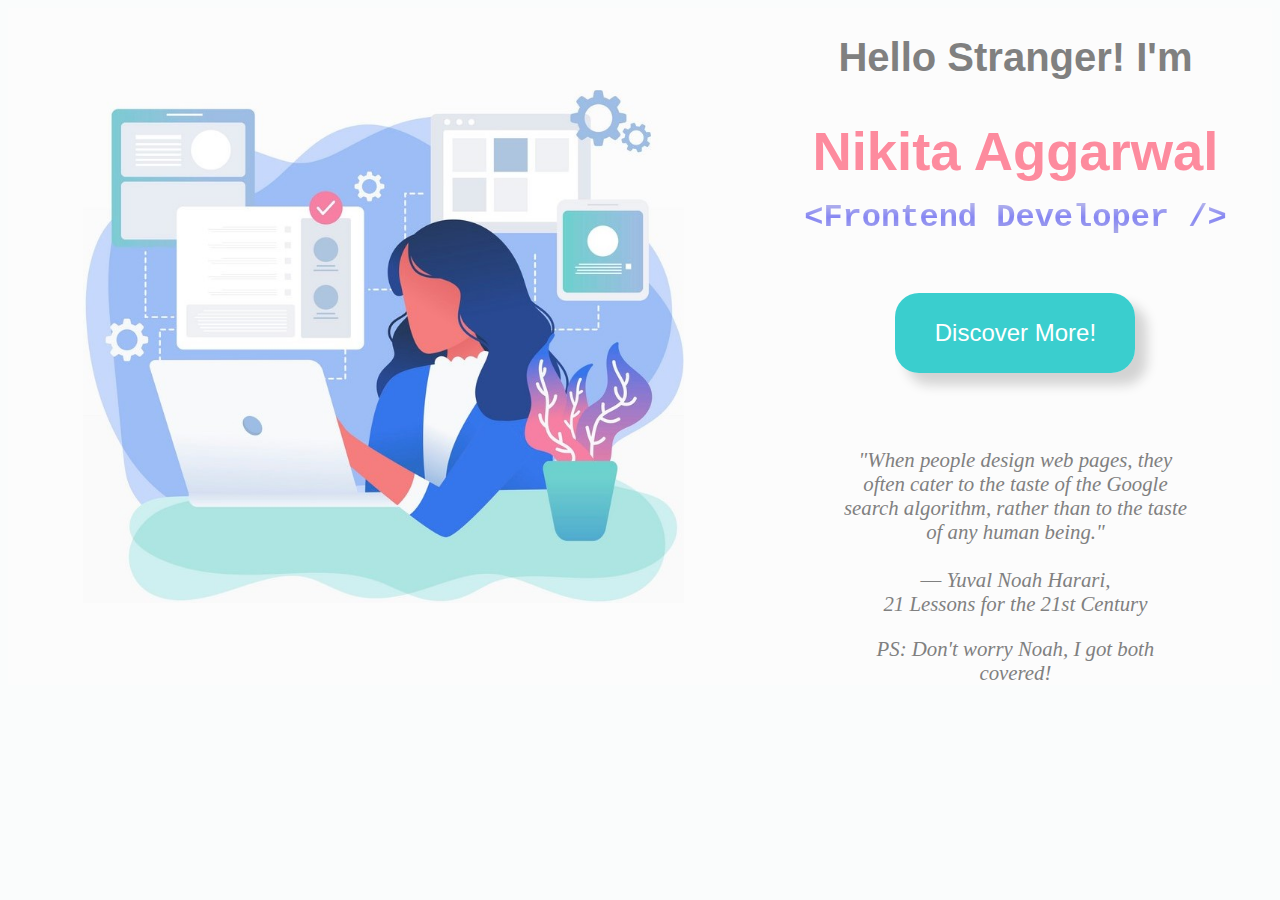
<file: index.html>
<!DOCTYPE html>
<html lang="en">

<head>
    <meta charset="UTF-8">
    <meta http-equiv="X-UA-Compatible" content="IE=edge">
    <meta name="viewport" content="width=device-width, initial-scale=1.0">
    <link rel="stylesheet" href="style.css">
    <title>Document</title>
</head>

<body>
    <div class="box">
        <div class="front-img">
            <img src="./media/page-1-edit-1.jpg">
        </div>
        <div class="info">
            <h1 class="welcome">Hello Stranger! I'm</h1>
            <!-- <br /> -->
            <h1 class="name">Nikita Aggarwal</h1>
            <h1 class="spin"></h1>
            <br /><br />
            <button class="dive">Discover More!</button>
            <br /><br /><br />
            <p>"When people design web pages, they often cater to the taste of the Google search algorithm, rather than
                to the taste of any human being." </p>
            <p class="noah">― Yuval Noah Harari,</p>
            <p class="novel">21 Lessons for the 21st Century</p>
            <p class="ps">PS: Don't worry Noah, I got both covered!</p>
            
            <!-- <br /><br /><br /><br /><br /> -->

        </div>
    </div>
    <script src="./script.js"></script>
    <script>
        let diveSel = document.querySelector(".dive");
        diveSel.addEventListener("click", (e) => {
            location.assign("./main.html");
        })
    </script>
</body>

</html>
</file>
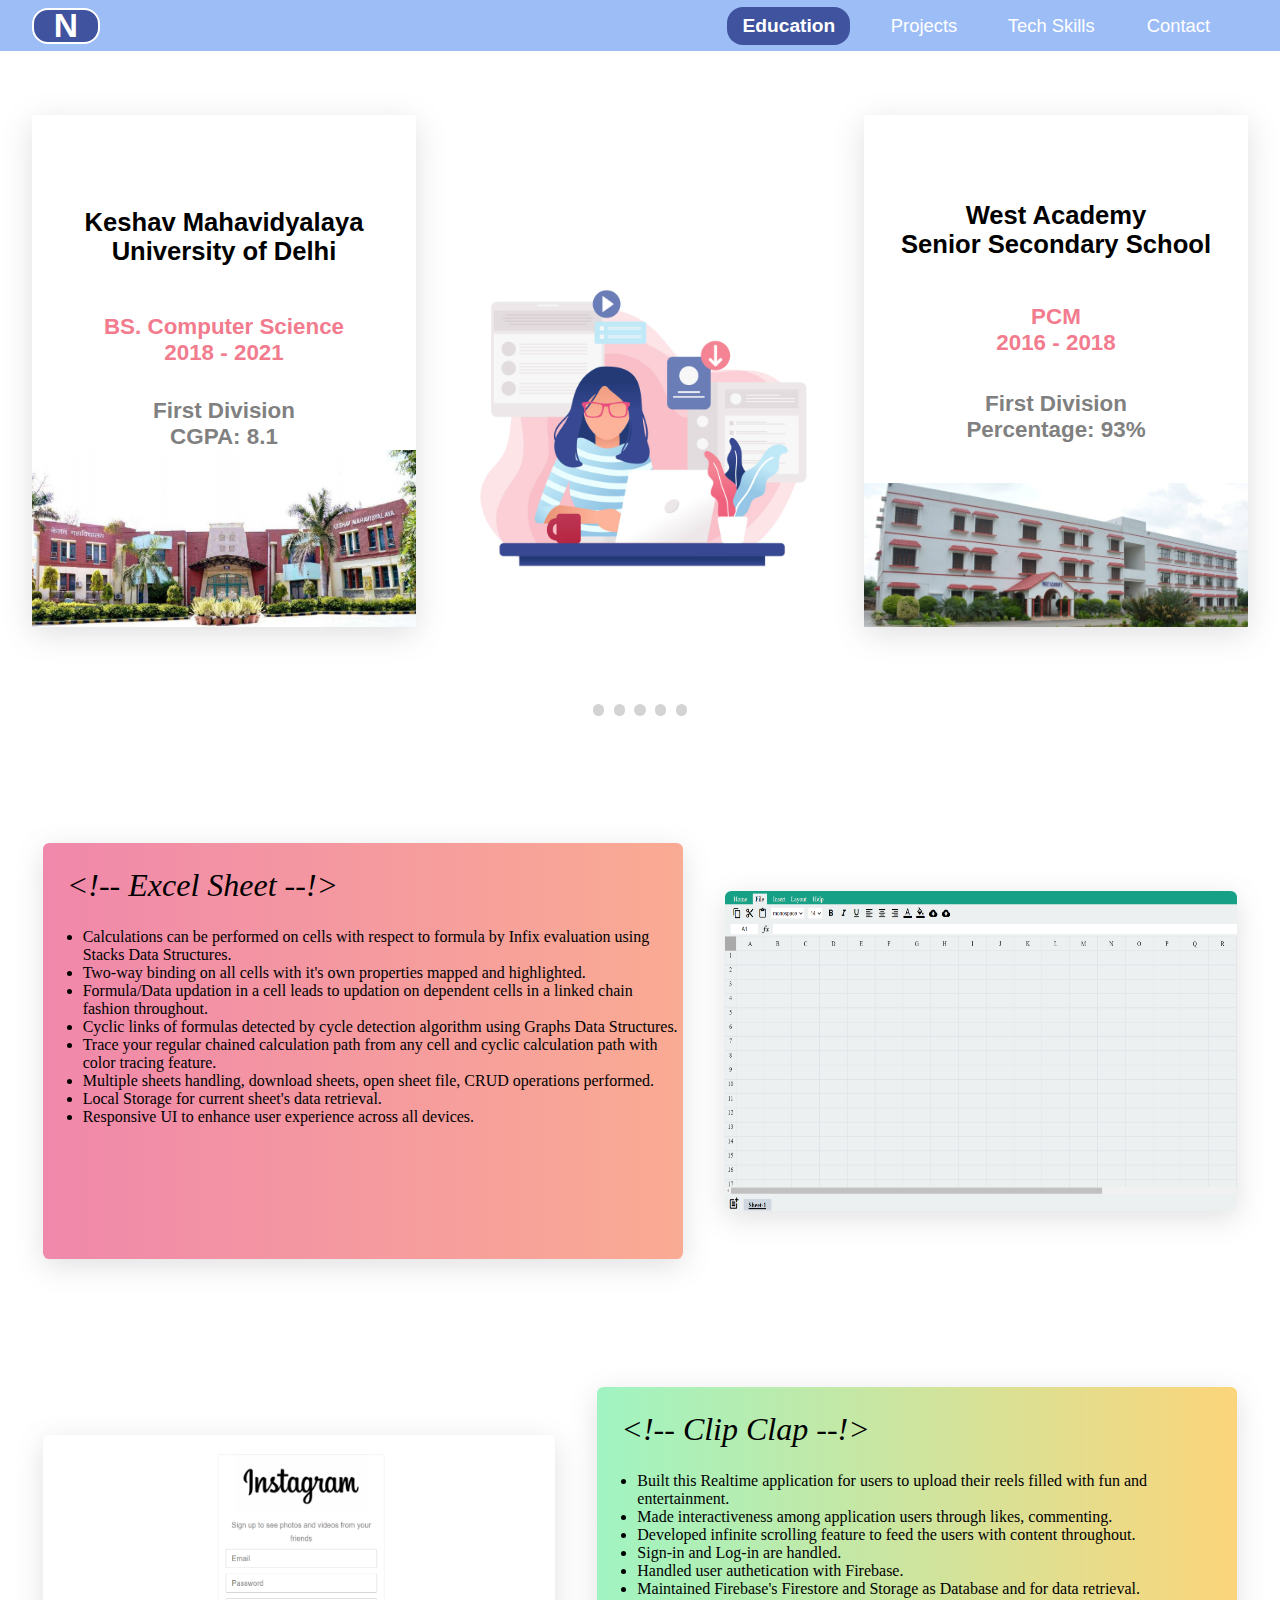
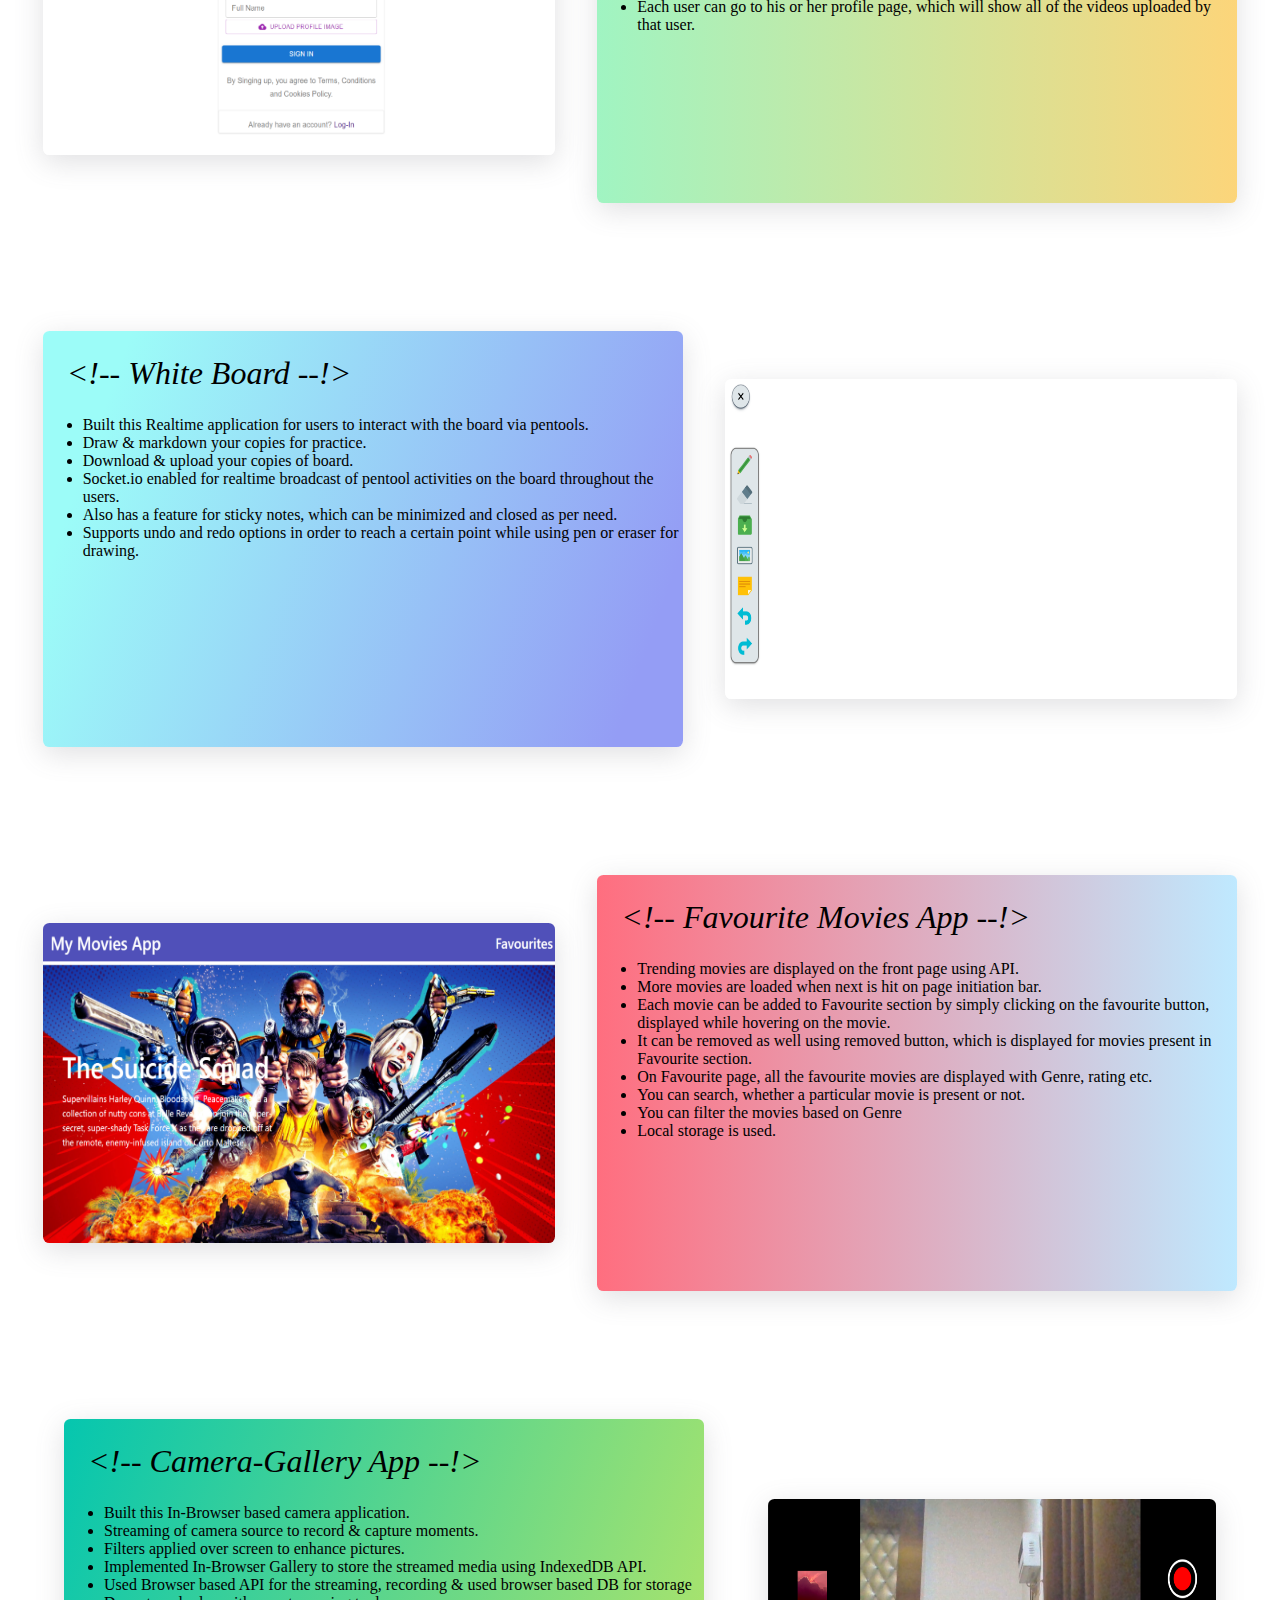
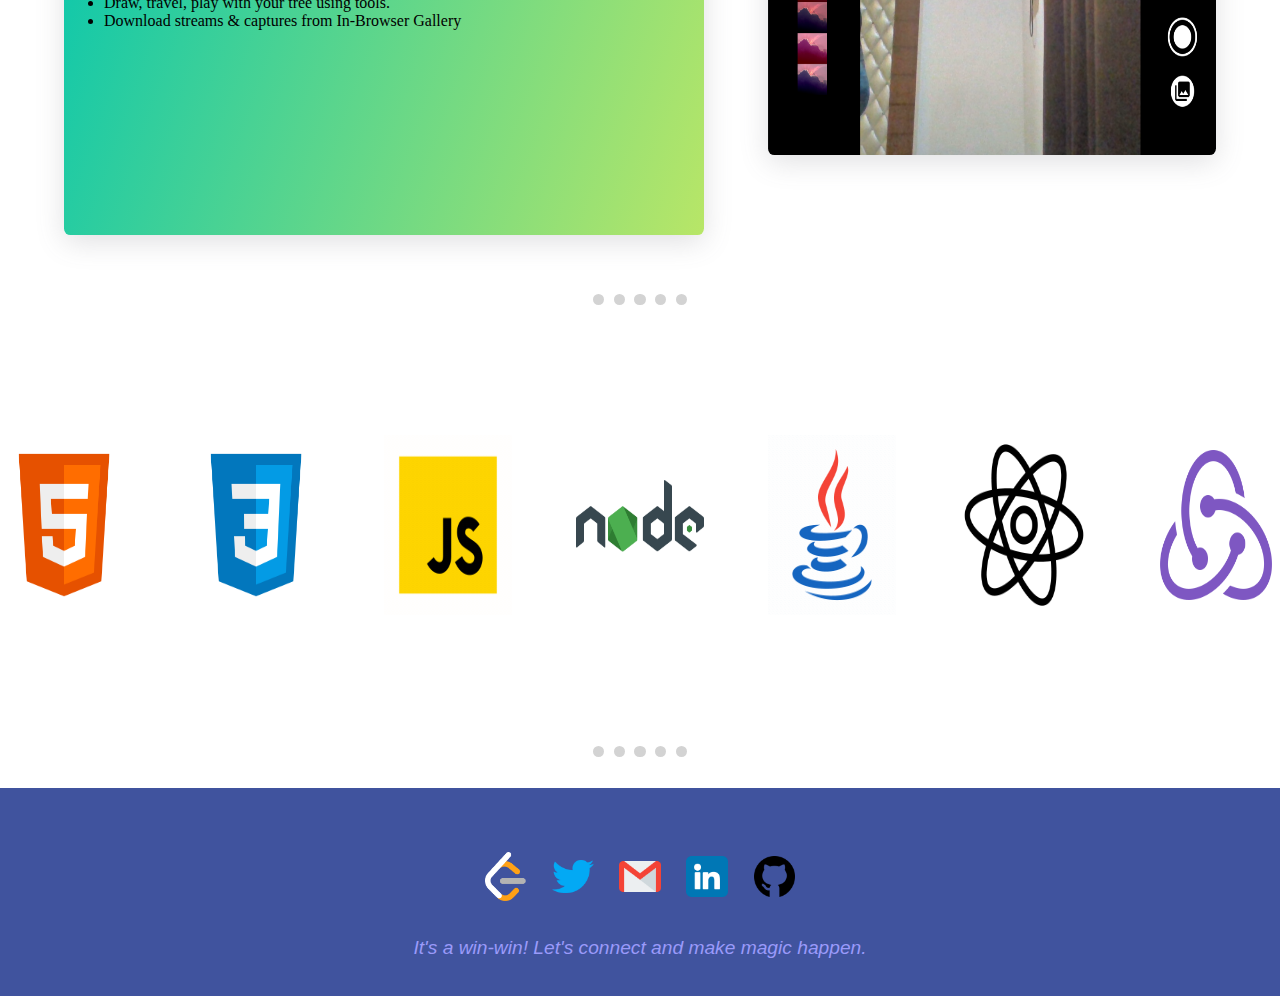
<file: main.html>
<!DOCTYPE html>
<html lang="en">

<head>
    <meta charset="UTF-8">
    <meta http-equiv="X-UA-Compatible" content="IE=edge">
    <meta name="viewport" content="width=device-width, initial-scale=1.0">
    <link rel="stylesheet" href="education.css">
    <link rel="stylesheet" href="projects.css">
    <link rel="stylesheet" href="contact.css">
    <title>Document</title>
</head>

<body>
    <div class="nav-bar">
        <div class="logo">N</div>
        <div class="nav-items">
            <a href="#sec-1"><span class="edu active">Education</span></a>
            <a href="#sec-2"><span class="projects">Projects</span></a>
            <a href="#sec-3"><span class="skills">Tech Skills</span></a>
            <a href="#sec-4"><span class="contact">Contact</span></a>
        </div>
    </div>
    <div class="education" id="sec-1">
        <div class="clg">
            <h1 class="name">Keshav Mahavidyalaya</h1>
            <h1 class="uni">University of Delhi</h1>
            <h2 class="course">BS. Computer Science</h2>
            <h2 class="year">2018 - 2021</h2>
            <h3 class="division">First Division</h2>
                <h3 class="cgpa">CGPA: 8.1</h2>
                    <!-- <h2 class="grade">CGPA: 8.1</h2> -->
                    <img src="./media/kmv-.png" alt="">

        </div>
        <div class="imag">
            <img src="./media/page-2.jpg" alt="">
        </div>
        <div class="sch">
            <h1 class="name">West Academy</h1>
            <h1 class="uni">Senior Secondary School</h1>
            <h2 class="course">PCM</h2>
            <h2 class="year">2016 - 2018</h2>
            <h3 class="division">First Division</h2>
                <h3 class="perc">Percentage: 93%</h2>
                    <img src="./media/wass.jpg" alt="">

        </div>
    </div>


    <br />
    <div class="dot-div">
        <div></div>
        <div></div>
        <div></div>
        <div></div>
        <div></div>
    </div>

    <br /><br />
    <div class="proj" id="sec-2">

        <div class="row 1">
            <div class="pro-1 pro">
                <div class="pro-name">&lt;!-- Excel Sheet --!&gt;</div>
                <div class="pro-content">
                    <ul>
                        <li>Calculations can be performed on cells with respect to formula by Infix evaluation using
                            Stacks Data Structures.</li>
                        <li>Two-way binding on all cells with it's own properties mapped and highlighted.</li>
                        <li>Formula/Data updation in a cell leads to updation on dependent cells in a linked chain
                            fashion throughout.</li>
                        <li>Cyclic links of formulas detected by cycle detection algorithm using Graphs Data Structures.
                        </li>
                        <li>Trace your regular chained calculation path from any cell and cyclic calculation path with
                            color tracing feature.</li>
                        <li> Multiple sheets handling, download sheets, open sheet file, CRUD operations performed.
                        </li>
                        <li>Local Storage for current sheet's data retrieval.</li>
                        <li>Responsive UI to enhance user experience across all devices.</li>
                    </ul>
                </div>
            </div>
            <div class="pro-1-img pro pro-img">
                <a href="https://excel-clone-three.vercel.app/" target="_blank" rel="noopener noreferrer"><img
                        src="./media/excel.png"></a>
            </div>
        </div>

        <div class="row row-2">
            <div class="pro-2-img pro pro-img">
                <a href="https://clip-clap-1eecb.web.app/" target="_blank" rel="noopener noreferrer">
                    <img class='reel-slides' src="./media/reel-1.png">
                    <img class='reel-slides' src="./media/reel-2.png">
                    <img class='reel-slides' src="./media/reel-3.png">
                    <img class='reel-slides' src="./media/reel-4.png">
                </a>
            </div>
            <div class="pro-2 pro">
                <div class="pro-name">&lt;!-- Clip Clap --!&gt;</div>
                <div class="pro-content">
                    <ul>
                        <li>Built this Realtime application for users to upload their reels filled with fun and entertainment.</li>
                        <li>Made interactiveness among application users through likes, commenting.</li>
                        <li>Developed infinite scrolling feature to feed the users with content throughout.</li>
                        <li>Sign-in and Log-in are handled.</li>
                        <li>Handled user authetication with Firebase.</li>
                        <li>Maintained Firebase's Firestore and Storage as Database and for data retrieval.</li>
                        <li>Each user can go to his or her profile page, which will show all of the videos uploaded by that user.</li>
                    </ul>
                </div>
            </div>
        </div>

        <div class="row 3 ">
            <div class="pro-3 pro">
                <div class="pro-name">&lt;!-- White Board --!&gt;</div>
                <div class="pro-content">
                    <ul>
                        <li>Built this Realtime application for users to interact with the board via pentools.</li>
                        <li>Draw & markdown your copies for practice.</li>
                        <li>Download & upload your copies of board.</li>
                        <li>Socket.io enabled for realtime broadcast of pentool activities on the board throughout the users.</li>                  
                        <li>Also has a feature for sticky notes, which can be minimized and closed as per need.</li>
                        <li>Supports undo and redo options in order to reach a certain point while using pen or eraser for drawing.</li>
                    </ul>
                </div>
            </div>
            <div class="pro-3-img pro pro-img">
                <a href="https://white-board9.herokuapp.com/" target="_blank" rel="noopener noreferrer"><img
                        src="./media/white-board.png"></a>
            </div>
        </div>

        <div class="row 4 row-4">
            <div class="pro-4-img pro pro-img">
                <a href="https://comfy-croquembouche-a67882.netlify.app/" target="_blank" rel="noopener noreferrer">
                    <img class='fav-slides' src="./media/fav-1.png">
                    <img class='fav-slides' src="./media/fav-2.png">
                    <img class='fav-slides' src="./media/fav-3.png">
                    <img class='fav-slides' src="./media/fav-4.png">
                </a>
            </div>
            <div class="pro-4 pro">
                <div class="pro-name">&lt;!-- Favourite Movies App --!&gt;</div>
                <div class="pro-content">
                    <ul>
                        <li>Trending movies are displayed on the front page using API.</li>
                        <li>More movies are loaded when next is hit on page initiation bar.</li>
                        <li>Each movie can be added to Favourite section by simply clicking on the favourite button, displayed while hovering on the movie.</li>
                        <li>It can be removed as well using removed button, which is displayed for movies present in Favourite section.</li>
                        <li>On Favourite page, all the favourite movies are displayed with Genre, rating etc.</li>
                        <li>You can search, whether a particular movie is present or not.</li>
                        <li>You can filter the movies based on Genre</li>
                        <li>Local storage is used.</li>
                    </ul>
                </div>
            </div>
        </div>

        <div class="row 5">
            <div class="pro-5 pro">
                <div class="pro-name">&lt;!-- Camera-Gallery App --!&gt;</div>
                <div class="pro-content">
                    <ul>
                        <li>Built this In-Browser based camera application.</li>
                        <li>Streaming of camera source to record & capture moments.</li>
                        <li>Filters applied over screen to enhance pictures.</li>
                        <li>Implemented In-Browser Gallery to store the streamed media using IndexedDB API.</li>
                        <li>Used Browser based API for the streaming, recording & used browser based DB for storage</li>
                        <li>Draw, travel, play with your tree using tools.</li>
                        <li>Download streams & captures from In-Browser Gallery</li>
                    </ul>
                </div>
            </div>
            <div class="pro-5-img pro pro-img">
                <a href="https://camera-gallery.vercel.app/" target="_blank" rel="noopener noreferrer">
                    <img class='cg-slides' src="./media/cg1.png">
                    <img class='cg-slides' src="./media/cg2.png">
                </a>
            </div>
        </div>

    </div>


    <div class="dot-div">
        <div></div>
        <div></div>
        <div></div>
        <div></div>
        <div></div>
    </div>
    
    <div class="tech-animating-section" id="sec-3">
        <div class="tech-animating-icons">
            <img src="./media/html.png">
            <img src="./media/css.png">
            <img src="./media/javascript-anim.gif">
            <img src="./media/node.png">
            <img src="./media/java-anim.gif">
            <img src="./media/react-anim.gif">
            <img src="./media/redux.png">
        </div>
    </div>


    <div class="dot-div">
        <div></div>
        <div></div>
        <div></div>
        <div></div>
        <div></div>
    </div>
    <br /><br />

    <div class="contact-me" id="sec-4">
        <div class="media">
            <div class="leetcode"><a href="https://leetcode.com/nikitaaggarwal9/" target="_blank"
                    rel="noopener noreferrer"><img src="./media/leetcode.png" alt=""></a></div>
            <div class="twitter"><a href="https://twitter.com/Gemi_nik" target="_blank" rel="noopener noreferrer"><img
                        src="./media/twitter.png" alt=""></a></div>
            <div class="mail"><a
                    href="https://mail.google.com/mail/u/0/#inbox?compose=CllgCJfmrkgdgQzqrJxZWXjDwcbvxQVJMssQdWVFCnvbfmPxzTPsmkQjNKcWdnSGDMqDtvdXKcg"
                    target="_blank" rel="noopener noreferrer"><img src="./media/gmail.png" alt=""></a></div>
            <div class="linkedIn"><a href="https://www.linkedin.com/in/nikitaaggarwal9/" target="_blank"
                    rel="noopener noreferrer"><img src="./media/linkedin.png" alt=""></a></div>
            <div class="github"><a href="https://github.com/nikitaaggarwal9" target="_blank"
                    rel="noopener noreferrer"><img src="./media/github2.png" alt=""></a></div>
        </div>
        <div class="tag-line">It's a win-win! Let's connect and make magic happen.</div>
    </div>


    </div>
    <script src="main.js"></script>
</body>

</html>

<!-- We have the memory address of the array that is pointing towards the index 0. And using that address we can access the other index' s address which will be (address of 0th index + index  * size of one element) where size of one element is 4bytes. 

And this takes constant time as we don't need to iterate over the array. -->
</file>
<file: style.css>
body {
    /* height: 100%;
    width: 100%;
    margin: 0;
    padding: 0; */
    background-color: #fafcfc;
    /* background-image: url('https://wallpaperaccess.com/full/2985860.jpg'); */
}

.box {
    height: 100%;
    width: 100%;
    background-color: #fcfcfc;
    display: flex;
    flex-direction: row;
    justify-content: center;
}

.info {
    height: 100%;
    width: 41%;
    display: flex;
    flex-direction: column;
    justify-content: center;
    align-items: center;
    /* background-color: yellow; */
}

.welcome {
    font-size: 2.5rem;
    color: gray;
    font-family: 'Gill Sans', 'Gill Sans MT', Calibri, 'Trebuchet MS', sans-serif;
    margin-bottom: 1.5rem;
    /* text-align: center; */
}

.name {
    font-size: 3.4rem;
    /* background: -webkit-linear-gradient(blue, #333);
    -webkit-background-clip: text;
    -webkit-text-fill-color: transparent; */
    color: rgb(253, 139, 158);
    margin-bottom: 1rem;
    margin-top: 1rem;
    font-family: Arial, Helvetica, sans-serif;
    /* background-color: red; */
}

.spin {
    font-size: 2rem;
    font-family: 'Courier New', Courier, monospace;
    color: rgb(150, 150, 241);
    background: -webkit-linear-gradient(rgb(194, 194, 233), rgb(134, 134, 243), rgb(174, 174, 230));
    -webkit-background-clip: text;
    -webkit-text-fill-color: transparent;
    margin-top: 0rem;
    position: relative;
}

p {
    width: 67%;
   font-size: 1.3rem;
   color: gray;
   text-align: center;
   font-style: italic;
   margin-bottom: 0;
}

.noah {
    margin-top: 1.5rem;
    margin-bottom: 0;
}
.novel {
    margin-top: 0;
}


.front-img {
    /* height: 100%; */
    width: 60%;
    /* background-color: red; */
    display: flex;
    flex-direction: row;
    justify-content: center;
    align-items:center;
    /* border: 1px solid black; */
}

.front-img img {
    /* height: 100%; */
    width: 80%;
    /* background-color: red; */
}

.dive {
    height: 5rem;
    width: 15rem;
    font-size: 1.5rem;
    border-radius: 1.5rem;
    border: none;
    background-color: rgba(38, 201, 201, 0.905);
    color: white;
    /* top: 60%; */
    /* left: 20%; */
    position: relative;
    box-shadow: .71rem .71rem .71rem lightgray;
    /* background-image: url('https://t4.ftcdn.net/jpg/01/45/66/91/360_F_145669173_1gQuEwwNGqCPcldLUkdIDDLQIOAXxNRp.jpg'); */
}

.dive:hover {
    transform: scale(1.01);
    cursor: pointer;
    box-shadow: 1rem .71rem .71rem lightgray;
}

.dive:active {
    transform: scale(1.0);
    background-color: rgba(38, 201, 201, 0.905);
    cursor: pointer;
    /* box-shadow: none; */
    box-shadow: .6rem .6rem .6rem lightgray;

}


@media only screen and (max-width: 600px) {
    .box {
        /* height: 100%; */
        width: 100%;
        background-color: #fcfcfc;
        display: flex;
        flex-direction: column;
        justify-content: center;
        /* border: 1px solid black; */
    }

    .info {
        /* height: 100%; */
        width: 100%;
        display: flex;
        flex-direction: column;
        justify-content: center;
        align-items: center;
        /* background-color: yellow; */
    }

    .front-img {
        /* height: 100%; */
        width: 100%;
        margin-top: 1rem;
        /* background-color: red; */
        display: flex;
        flex-direction: row;
        justify-content: center;
        align-items:center;
        /* border: 1px solid black; */
    }
    .front-img img {
        /* height: 100%; */
        width: 80%;
        /* background-color: red; */
    }

    .spin {
        font-size: 1.7rem;
        font-family: 'Courier New', Courier, monospace;
        color: rgb(150, 150, 241);
        background: -webkit-linear-gradient(rgb(194, 194, 233), rgb(134, 134, 243), rgb(174, 174, 230));
        -webkit-background-clip: text;
        -webkit-text-fill-color: transparent;
        margin-top: 0rem;
        position: relative;
    }

    .welcome {
        font-size: 2rem;
        color: gray;
        font-family: 'Gill Sans', 'Gill Sans MT', Calibri, 'Trebuchet MS', sans-serif;
        margin-bottom: 1rem;
        /* text-align: center; */
    }
    
    .name {
        font-size: 2.7rem;
        /* background: -webkit-linear-gradient(blue, #333);
        -webkit-background-clip: text;
        -webkit-text-fill-color: transparent; */
        color: rgb(253, 139, 158);
        margin-bottom: .5rem;
        margin-top: .5rem;
        font-family: Arial, Helvetica, sans-serif;
        /* background-color: red; */
    }

    .dive {
        height: 4rem;
        width: 15rem;
        font-size: 1.32rem;
        border-radius: 1rem;
    }

    p {
        width: 93%;
       font-size: 1.1rem;
       color: gray;
       text-align: center;
       font-style: italic;
       margin-bottom: 0;
    }
    
    .noah {
        margin-top: 1.5rem;
        margin-bottom: 0;
    }
    .novel {
        margin-top: 0;
    }

    .ps{
        margin-bottom: 2rem;
    }
}
</file>
<file: education.css>
body {
    background-color: white;
    margin: 0;
    padding: 0;
    /* background-color: green; */
    overflow: scroll;
    scroll-snap-type: y mandatory;
    scrollbar-width: none;
}

body::-webkit-scrollbar {
    display: none;
}

.nav-bar {
    height: 3.2rem;
    /* width: 100%; */
    /* border: 1px solid black; */
    background-color: #9dbdf6;
    display: flex;
    flex-direction: row;
    justify-content: space-between;
    align-items: center;
    /* position: sticky; */
    top: 0;
    /* margin: 0; */
    padding-left: 2rem;
    padding-right: 2rem;
    z-index: 1;
}

.logo {
    height: 1.6rem;
    width: 3.6rem;
    /* text-align: center; */
    display: flex;
    /* background-image: url(""); */
    flex-direction: row;
    justify-content: center;
    align-items: center;
    text-decoration: wavy;
    font-size: 2.1rem;
    font-weight: bold;
    color: white;
    border: 2px solid white;
    background-color: #40539e;
    border-radius: 1rem;
    padding: .2rem;
    font-family: Arial, Helvetica, sans-serif;
}

span {
    width: 6.7rem;
    margin-right: 1rem;
    font-size: 1.15rem;
    /* background-color: orange; */
    display: inline-block;
    text-align: center;
    color: white;
    /* font-weight: bold; */
    /* text-decoration: underline; */
    /* text-underline-offset: .4rem; */
    font-family: Arial, Helvetica, sans-serif;
}

.active {
    font-size: 1.2rem;
    font-weight: bold;
    /* text-decoration: underline; */
    /* text-underline-offset: .4rem; */
    color: white;
    background-color: #40539e;
    padding: .5rem;
    border-radius: 1rem;
    /* border-color: 1px solid white; */
}

.nav-items span:hover {
    cursor: pointer;
    font-weight: bold;

    /* color: rgb(224, 222, 222);*/
}

.education {
    height: 40rem;
    /* background-color: orange; */
    display: flex;
    flex-direction: row;
    justify-content: space-evenly;
    align-items: center;
}

.education div {
    width: 30%;
    height: 80%;
    /* background-color: pink; */
    display: flex;
    flex-direction: column;
    justify-content: flex-end;
    align-items: center;
}

.clg {
    box-shadow: rgba(100, 100, 111, 0.2) 0px 7px 29px 0px;
}


.clg h1 {
    position: relative;
    bottom: 2.5rem;
    margin-top: 0;
    margin-bottom: 0;
    font-size: 1.6rem;
    /* position: flex-start; */
    font-family: Arial, Helvetica, sans-serif;
    color: black;
    /* background: -webkit-repeating-linear-gradient(#fccfd6, #b92a46, #f27b8e);
    -webkit-background-clip: text;
    -webkit-text-fill-color: transparent; */


}

.education .uni {
    margin-bottom: 2.5rem;
}

.clg h2 {
    position: relative;
    bottom: 2rem;
    margin-top: 0;
    margin-bottom: 0;
    font-size: 1.4rem;
    font-family: Arial, Helvetica, sans-serif;
    color: #f27b8e;
    /* background: -webkit-repeating-linear-gradient(#fccfd6, #b92a46, #f27b8e);
    -webkit-background-clip: text;
    -webkit-text-fill-color: transparent; */

}

.clg h3 {
    position: relative;
    top: 0rem;
    bottom: 1rem;
    margin-top: 0;
    margin-bottom: 0;
    font-size: 1.4rem;
    font-family: Arial, Helvetica, sans-serif;
    color: gray;
    /* background: -webkit-repeating-linear-gradient(#fccfd6, #b92a46, #f27b8e);
    -webkit-background-clip: text;
    -webkit-text-fill-color: transparent; */

}

/* .clg:hover{
    background-image: url(./media/kmv_logo.jpg);
} */
.imag {}

.sch {
    box-shadow: rgba(100, 100, 111, 0.2) 0px 7px 29px 0px;
}

/* .sch:hover{
    background-image: url(./media/wass_logo.png);
} */

.sch h1 {
    position: relative;
    bottom: 5rem;
    margin-top: 0;
    margin-bottom: 0;
    font-size: 1.6rem;
    /* position: flex-start; */
    font-family: Arial, Helvetica, sans-serif;
    color: black;
    /* background: -webkit-repeating-linear-gradient(#fccfd6, #b92a46, #f27b8e);
    -webkit-background-clip: text;
    -webkit-text-fill-color: transparent; */
}

.sch h2 {
    position: relative;
    bottom: 4.7rem;
    /* top:0rem; */
    margin-top: 0;
    margin-bottom: 0;
    font-size: 1.4rem;
    font-family: Arial, Helvetica, sans-serif;
    color: #f27b8e;
    /* background: -webkit-repeating-linear-gradient(#fccfd6, #b92a46, #f27b8e);
    -webkit-background-clip: text;
    -webkit-text-fill-color: transparent; */

}

.sch h3 {
    position: relative;
    /* top: 0rem; */
    bottom: 2.5rem;
    margin-top: 0;
    margin-bottom: 0;
    font-size: 1.4rem;
    font-family: Arial, Helvetica, sans-serif;
    color: gray;
    /* background: -webkit-repeating-linear-gradient(#fccfd6, #b92a46, #f27b8e);
    -webkit-background-clip: text;
    -webkit-text-fill-color: transparent; */

}

.education div img {
    width: 100%;
    background-color: white;
}


@media only screen and (max-width: 600px) {

    .nav-bar {
        height: 3.2rem;
        /* width: 100%; */
        /* border: 1px solid black; */
        background-color: #9dbdf6;
        display: flex;
        flex-direction: row;
        justify-content: space-between;
        align-items: center;
        /* position: sticky; */
        top: 0;
        /* margin: 0; */
        padding-left: .2rem;
        padding-right: .2rem;
        z-index: 1;
    }

    .logo {
        height: 1.2rem;
        width: 2rem;
        /* text-align: center; */
        display: flex;
        /* background-image: url(""); */
        flex-direction: row;
        justify-content: center;
        align-items: center;
        text-decoration: wavy;
        font-size: 1.6rem;
        font-weight: bold;
        color: white;
        border: 2px solid white;
        background-color: #40539e;
        border-radius: 1rem;
        padding: .2rem;
        font-family: Arial, Helvetica, sans-serif;
    }

    span {
        width: 5.2rem;
        margin-right: 0rem;
        font-size: 1rem;
        /* background-color: orange; */
        display: inline-block;
        text-align: center;
        color: white;
        /* font-weight: bold; */
        /* text-decoration: underline; */
        /* text-underline-offset: .4rem; */
        font-family: Arial, Helvetica, sans-serif;
    }

    .active {
        font-size: 1rem;
        font-weight: bold;
        /* text-decoration: underline; */
        /* text-underline-offset: .4rem; */
        color: white;
        background-color: #40539e;
        padding: .3rem;
        border-radius: .7rem;
        /* border-color: 1px solid white; */
    }

    .education {
        height: 75rem;
        /* background-color: orange; */
        display: flex;
        flex-direction: column;
        justify-content: space-evenly;
        align-items: center;
    }

    .education div {
        width: 90%;
        height: 30%;
        /* background-color: pink; */
        display: flex;
        flex-direction: column;
        justify-content: flex-end;
        align-items: center;
        /* border: 1px solid black; */
    }


    .clg h1 {
        position: relative;
        bottom: 1rem;
        margin-top: 0;
        margin-bottom: 0;
        font-size: 1.2rem;
        /* position: flex-start; */
        font-family: Arial, Helvetica, sans-serif;
        color: black;
        /* background: -webkit-repeating-linear-gradient(#fccfd6, #b92a46, #f27b8e);
    -webkit-background-clip: text;
    -webkit-text-fill-color: transparent; */


    }

    .education .uni {
        margin-bottom: 1.3rem;
    }

    .clg h2 {
        position: relative;
        bottom: 1.2rem;
        margin-top: 0;
        margin-bottom: 0;
        font-size: 1.2rem;
        font-family: Arial, Helvetica, sans-serif;
        color: #f27b8e;
        /* background: -webkit-repeating-linear-gradient(#fccfd6, #b92a46, #f27b8e);
    -webkit-background-clip: text;
    -webkit-text-fill-color: transparent; */

    }

    .clg h3 {
        position: relative;
        top: 0rem;
        bottom: 0rem;
        margin-top: 0;
        margin-bottom: 0;
        font-size: 1.1rem;
        font-family: Arial, Helvetica, sans-serif;
        color: gray;
        /* background: -webkit-repeating-linear-gradient(#fccfd6, #b92a46, #f27b8e);
    -webkit-background-clip: text;
    -webkit-text-fill-color: transparent; */

    }

    /* .clg:hover{
    background-image: url(./media/kmv_logo.jpg);
} */
    .education .imag{
        height: 24%;
        width: 85%;
        /* border: 1px solid pink;
        background-color: black; */
    }
    .education .imag img{
        width: 80%;
        /* border: 1px solid pink; */
    }

    .sch {
        box-shadow: rgba(100, 100, 111, 0.2) 0px 7px 29px 0px;
    }

    /* .sch:hover{
    background-image: url(./media/wass_logo.png);
} */

    .sch h1 {
        position: relative;
        bottom: 2rem;
        margin-top: 0;
        margin-bottom: 0;
        font-size: 1.2rem;
        /* position: flex-start; */
        font-family: Arial, Helvetica, sans-serif;
        color: black;
        /* background: -webkit-repeating-linear-gradient(#fccfd6, #b92a46, #f27b8e);
    -webkit-background-clip: text;
    -webkit-text-fill-color: transparent; */
    }

    .sch h2 {
        position: relative;
        bottom: 2rem;
        /* top:0rem; */
        margin-top: 0;
        margin-bottom: 0;
        font-size: 1.2rem;
        font-family: Arial, Helvetica, sans-serif;
        color: #f27b8e;
        /* background: -webkit-repeating-linear-gradient(#fccfd6, #b92a46, #f27b8e);
    -webkit-background-clip: text;
    -webkit-text-fill-color: transparent; */

    }

    .sch h3 {
        position: relative;
        /* top: 0rem; */
        bottom: 1rem;
        margin-top: 0;
        margin-bottom: 0;
        font-size: 1.1rem;
        font-family: Arial, Helvetica, sans-serif;
        color: gray;
        /* background: -webkit-repeating-linear-gradient(#fccfd6, #b92a46, #f27b8e);
    -webkit-background-clip: text;
    -webkit-text-fill-color: transparent; */

    }

    .education div img {
        width: 100%;
        background-color: white;
    }
}
</file>
<file: projects.css>
.dot-div {
    height: .1rem;
    width: 80%;
    margin-left: 10%;
    display: flex;
    flex-direction: row;
    justify-content: center;
    align-items: center;
}

.dot-div div {
    height: .7rem;
    width: .7rem;
    margin:.3rem;
    background-color: lightgray;
    border-radius: 1rem;
}

.proj {
    height: 170rem;
    /* border: 4px solid black; */
    padding-top: 2rem;
    display: flex;
    flex-wrap: wrap;
    flex-direction: column;
    justify-content: space-around;
}

.row {
    height: 30rem;
    width: 100%;
    /* border: 4px solid black; */
    /* padding-top: 2rem; */
    display: flex;
    flex-wrap: wrap;
    flex-direction: row;
    justify-content: space-evenly;
    align-items: center;
}

.pro {
    width: 40%;
    height: 30rem;
    border-radius: .4rem;
    overflow: hidden;
}

.pro-1 {
    width: 50%;
    height: 26rem;
    background-image: linear-gradient(to right, rgb(240, 136, 171), rgb(250, 171, 147));
    box-shadow: rgba(100, 100, 111, 0.2) 0px 7px 29px 0px;
}

.pro-1:hover {
    /* background-image: linear-gradient( 109.6deg, rgba(156,252,248,1) 11.2%, rgba(110,123,251,1) 91.1% ); */
}


.pro-1-img {
    width: 40%;
    height: 20rem;
    box-shadow: rgba(100, 100, 111, 0.2) 0px 7px 29px 0px;
}

.pro-1-img img {
    width: 100%;
    height: 20rem;
}

.pro-1-img:hover {
    transform: scale(1.012);
    cursor: pointer;
}

.pro-2 {
    width: 50%;
    height: 26rem;
    background-image: linear-gradient(to right, #a0f4c2, #fcd57a);
    box-shadow: rgba(100, 100, 111, 0.2) 0px 7px 29px 0px;
}

.pro-2-img {
    width: 40%;
    height: 20rem;
    box-shadow: rgba(100, 100, 111, 0.2) 0px 7px 29px 0px;
}

.pro-2-img img {
    width: 100%;
    height: 20rem;
}

.pro-2-img:hover {
    transform: scale(1.012);
    cursor: pointer;
}

.pro-3 {
    width: 50%;
    height: 26rem;
    background-image: linear-gradient( 109.6deg, rgba(156,252,248,1) 11.2%, rgb(148, 157, 245) 91.1% );
    box-shadow: rgba(100, 100, 111, 0.2) 0px 7px 29px 0px;
}

.pro-3-img {
    width: 40%;
    height: 20rem;
    box-shadow: rgba(100, 100, 111, 0.2) 0px 7px 29px 0px;
}

.pro-3-img img {
    width: 100%;
    height: 20rem;
}

.pro-3-img:hover {
    transform: scale(1.012);
    cursor: pointer;
}

.pro-4 {
    width: 50%;
    height: 26rem;
    background-image: linear-gradient(to right, #ff6e7f, #bfe9ff);
    box-shadow: rgba(100, 100, 111, 0.2) 0px 7px 29px 0px;
}

.pro-4-img {
    width: 40%;
    height: 20rem;
    box-shadow: rgba(100, 100, 111, 0.2) 0px 7px 29px 0px;
}

.pro-4-img img {
    width: 100%;
    height: 20rem;
}

.pro-4-img:hover {
    transform: scale(1.012);
    cursor: pointer;
}

.pro-5 {
    width: 50%;
    height: 26rem;
    background-image: linear-gradient( 109.6deg, #05c6af , #b8e667  );
    box-shadow: rgba(100, 100, 111, 0.2) 0px 7px 29px 0px;
}

.pro-5-img {
    width: 35%;
    height: 16rem;
    box-shadow: rgba(100, 100, 111, 0.2) 0px 7px 29px 0px;
}

.pro-5-img img {
    width: 100%;
    height: 16rem;
}

.pro-5-img:hover {
    transform: scale(1.012);
    cursor: pointer;
}


.pro-name {
    /* text-align: center; */
    margin: 1.5rem;
    font-size: 2rem;
    font-family: Impact;
    /* border: 1px solid gray; */
    font-style: italic;
}


@media only screen and (max-width: 600px) {
    .proj {
        height: 250rem;
    }

    .row {
        height: 43rem;
        width: 100%;
        /* border: 4px solid black; */
        /* padding-top: 2rem; */
        display: flex;
        /* flex-wrap: wrap; */
        flex-direction: column;
        justify-content: space-evenly;
        align-items: center;
    }
    
    .pro {
        width: 90%;
        height: 25rem;
        border-radius: .16rem;
        overflow: hidden;
    }

    .pro-img {
        width: 83%;
        height: 13rem;
        border-radius: .15rem;
    }

    .pro-img img {
        height: 13rem;
    }

    .row-2 {
        flex-direction: column-reverse;
    }
    
    .row-4 {
        flex-direction: column-reverse;
    }

    .pro-name {
        margin: 1.5rem;
        font-size: 1.6rem;
        font-family: Impact;
        font-style: italic;
    }
}
</file>
<file: contact.css>
.tech-animating-section {
    height: 50vh;
    display: flex;
    align-items: center;
    overflow: hidden;
}
.tech-animating-icons {
    height: 30vh;
    width: 100vw;
    animation-name: tech-icons-animation;
    animation-duration: 21s;
    animation-fill-mode: both;
    animation-timing-function: ease-out;
    animation-iteration-count: infinite;
    display: flex;
    align-items: center;
    justify-content: space-between;
}
.tech-animating-icons > * {
    display: block;
    height: 20vh;
    width: 10vw;
}

@keyframes tech-icons-animation {
    from {
        transform: translateX(-100vw);
    }
    to {
        transform: translateX(120vw);
    }
}
.contact-me {
    height: 13rem;
    width: 100%;
    background-color: #40539e;
    /* padding-top: .5rem; */
    display: flex;
    flex-direction: column;
    justify-content: space-evenly;
    align-items: center;
}

.tag-line {
    height: 4rem;
    /* top: 2rem; */
    color: rgb(154, 154, 250);
    text-align: center;
    font-size: 1.2rem;
    font-family: Verdana, Tahoma, sans-serif;
    font-style: italic;
    padding-top: 2rem;
}

.media {
    padding-top: 4rem;
    width: 21rem;
    display: flex;
    justify-content: space-around;
    align-items: center;
}

.media img {
    width: 2.6rem;
}

.media img:hover {
    transform: scale(1.05);
}


@media only screen and (max-width: 600px) {

    .tech-animating-icons > * {
        display: block;
        height: 15vh;
        width: 30vw;
    }

    @keyframes tech-icons-animation {
        from {
            transform: translateX(-110vw);
        }
        to {
            transform: translateX(100vw);
        }
    }

    .media {
        padding-top: 5rem;
        width: 17rem;
        display: flex;
        justify-content: space-around;
        align-items: center;
    }
    
    .media img {
        width: 2.3rem;
    }

    .tag-line {
        font-size: .9rem;
    }

}
</file>
